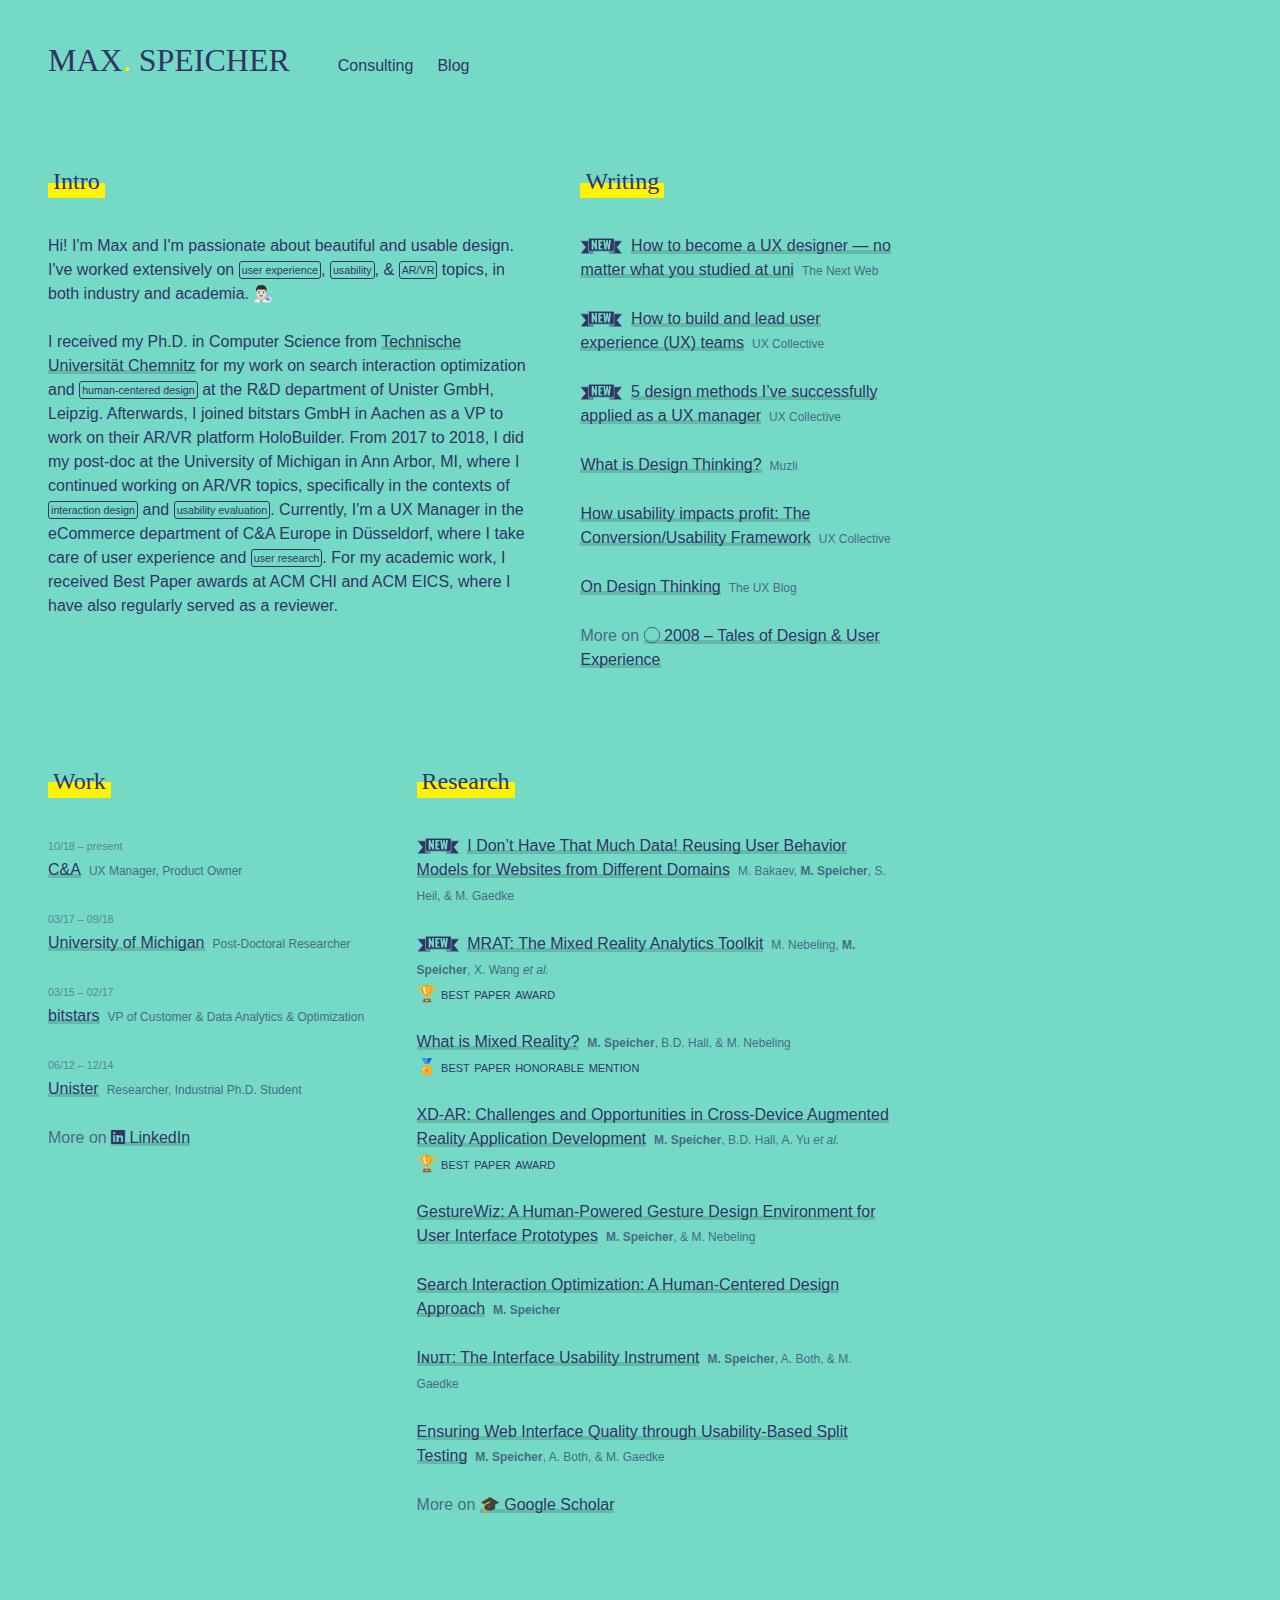
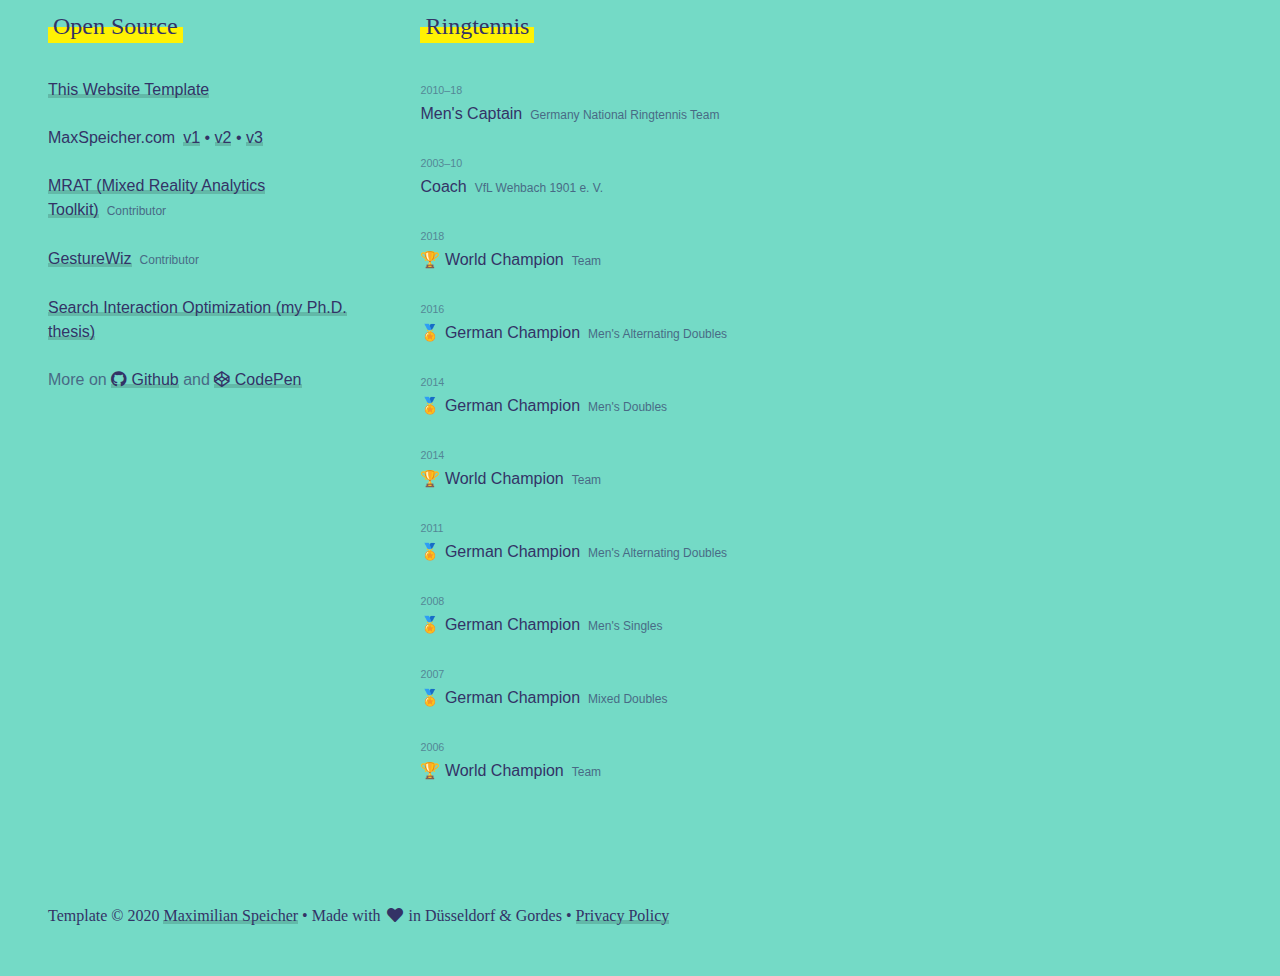
<file: index.html>
<!DOCTYPE html>

<html lang="en">
    <head>
        <title>Maximilian Speicher • Personal Website</title>
        <meta charset="UTF-8">
        <meta name="viewport" content="width=device-width, initial-scale=1">
        <meta name="description" content="Hi! I'm Max and I'm passionate about beautiful and usable design. I've worked extensively on user experience, usability, & AR/VR topics, in both industry and academia. 👨🏻‍🔬">
        <meta name="keywords" content="consulting, design thinking, research, usability, user experience" />
        <meta name="robots" content="index, follow" />

        <!-- Font Awesome -->
        <link href="fontawesome/css/all.min.css" type="text/css" rel="stylesheet">

        <link rel="stylesheet" type="text/css" href="main.css">
        <link rel="icon" type="image/png" href="M2.png">

        <!-- Load React. -->
        <!-- Note: when deploying, replace "development.js" with "production.min.js". -->
        <script src="react/react.development.js"></script>
        <script src="react/react-dom.development.js"></script>
        
        <script src="config.js"></script>
        <script src="components/init.js"></script>
        <script src="components/flags-and-icons.js"></script>
    </head>
    <body>
        <header></header>
        <script src="components/header.js"></script>
        <div id="main">
            <section class="column">
                <h2>Intro</h2>
                <p>
                    Hi! I'm Max and I'm passionate about beautiful and usable design.
                    I've worked extensively on
                    <span class="highlight-box">user experience</span>,
                    <span class="highlight-box">usability</span>, &
                    <span class="highlight-box">AR/VR</span> topics, in both industry and academia. 👨🏻‍🔬
                </p>
                <p>
                    I received my Ph.D. in Computer Science from
                    <a href="https://vsr.informatik.tu-chemnitz.de/" target="_blank">Technische Universität Chemnitz</a>
                    for my work on search interaction optimization and
                    <span class="highlight-box">human-centered design</span>
                    at the R&amp;D department of Unister GmbH, Leipzig.
                    Afterwards, I joined bitstars GmbH in Aachen as a VP to work on their AR/VR platform HoloBuilder.
                    From 2017 to 2018, I did my post-doc at the University of Michigan in Ann Arbor, MI, where I continued working on AR/VR topics, specifically in the contexts of
                    <span class="highlight-box">interaction design</span> and
                    <span class="highlight-box">usability evaluation</span>.
                    Currently, I'm a UX Manager in the eCommerce department of C&A Europe in Düsseldorf, where I take care of user experience and
                    <span class="highlight-box">user research</span>.
                    For my academic work, I received Best Paper awards at ACM CHI and ACM EICS, where I have also regularly served as a reviewer.
                </p>
            </section>
            <section class="column column--short">
                <h2>Writing</h2>
                <div id="writing"></div>
                <script src="components/writing.js"></script>
            </section>
            <section class="column column--short">
                <h2>Work</h2>
                <div id="work"></div>
                <script src="components/work.js"></script>
            </section>
            <section class="column">
                <h2>Research</h2>
                <div id="research"></div>
                <script src="components/research.js"></script>
            </section>
            <section class="column column--short">
                <h2>Open Source</h2>
                <div id="open-source"></div>
                <script src="components/open-source.js"></script>
            </section>
            <section class="column column--short">
                <h2>Ringtennis</h2>
                <div id="ringtennis"></div>
                <script src="components/ringtennis.js"></script>
            </section>
            <!-- <section class="column column--short">
                <h2>Other</h2>
                <div id="other"></div>
                <script src="components/other.js"></script>
            </section> -->
            <footer></footer>
            <script src="components/footer.js"></script>
        </div>
    </body>
</html>
</file>
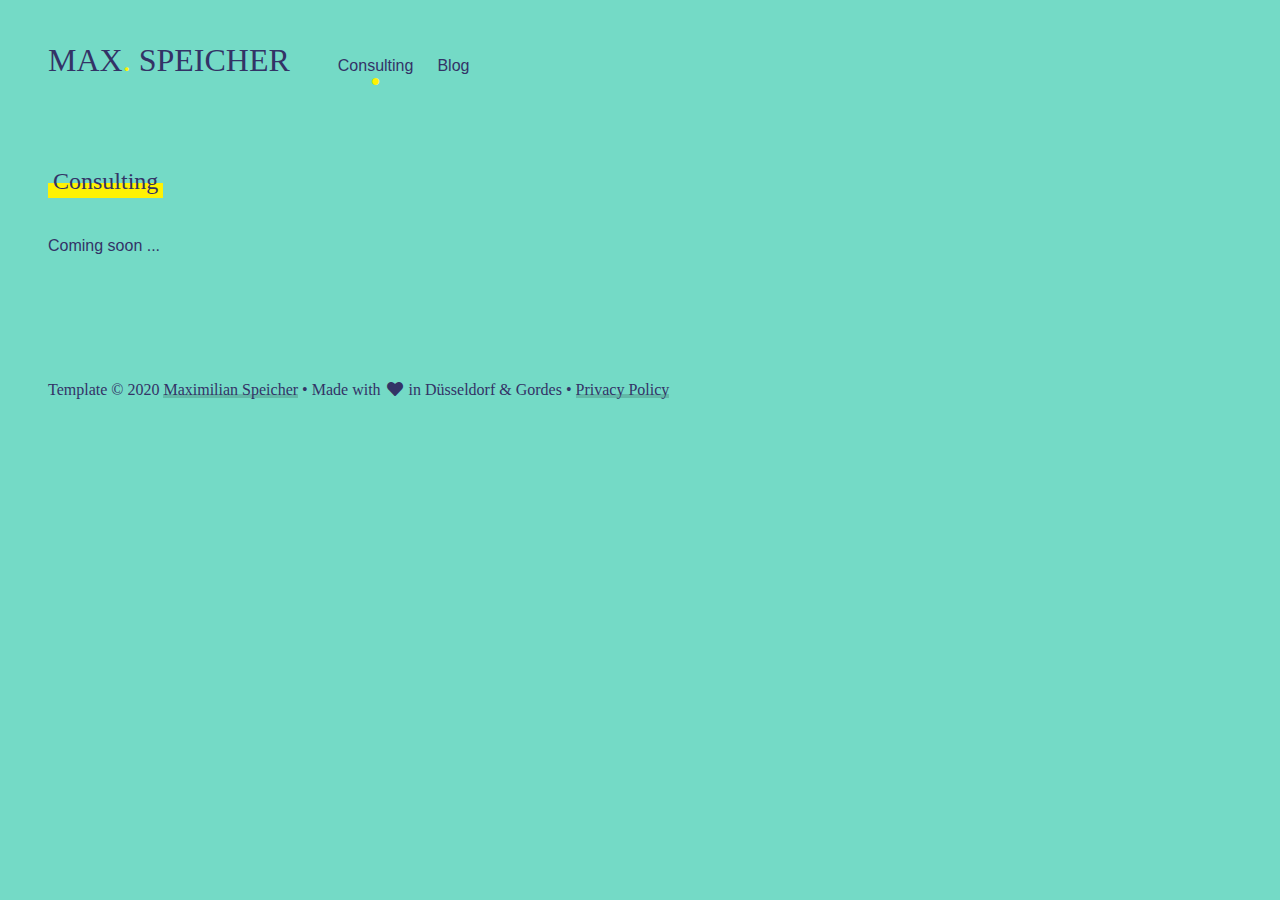
<file: consulting.html>
<!DOCTYPE html>

<html lang="en">
    <head>
        <title>Maximilian Speicher • Consulting</title>
        <meta charset="UTF-8">
        <meta name="viewport" content="width=device-width, initial-scale=1">
        <meta name="description" content="Hi! I'm Max and I'm passionate about beautiful and usable design. I've worked extensively on user experience, usability, & AR/VR topics, in both industry and academia. 👨🏻‍🔬">
        <meta name="keywords" content="consulting, design thinking, research, usability, user experience" />
        <meta name="robots" content="index, follow" />
        
        <!-- Font Awesome -->
        <link href="fontawesome/css/all.min.css" type="text/css" rel="stylesheet">

        <link rel="stylesheet" type="text/css" href="main.css">
        <link rel="icon" type="image/png" href="M2.png">

        <!-- Load React. -->
        <!-- Note: when deploying, replace "development.js" with "production.min.js". -->
        <script src="react/react.development.js"></script>
        <script src="react/react-dom.development.js"></script>
        
        <script src="config.js"></script>
        <script src="components/init.js"></script>
        <script src="components/flags-and-icons.js"></script>
    </head>
    <body>
        <header></header>
        <script src="components/header.js"></script>
        <div id="main">
            <section class="column">
                <h2>Consulting</h2>
                <p>Coming soon ...</p>
            </section>
            <footer></footer>
            <script src="components/footer.js"></script>
        </div>
    </body>
</html>
</file>
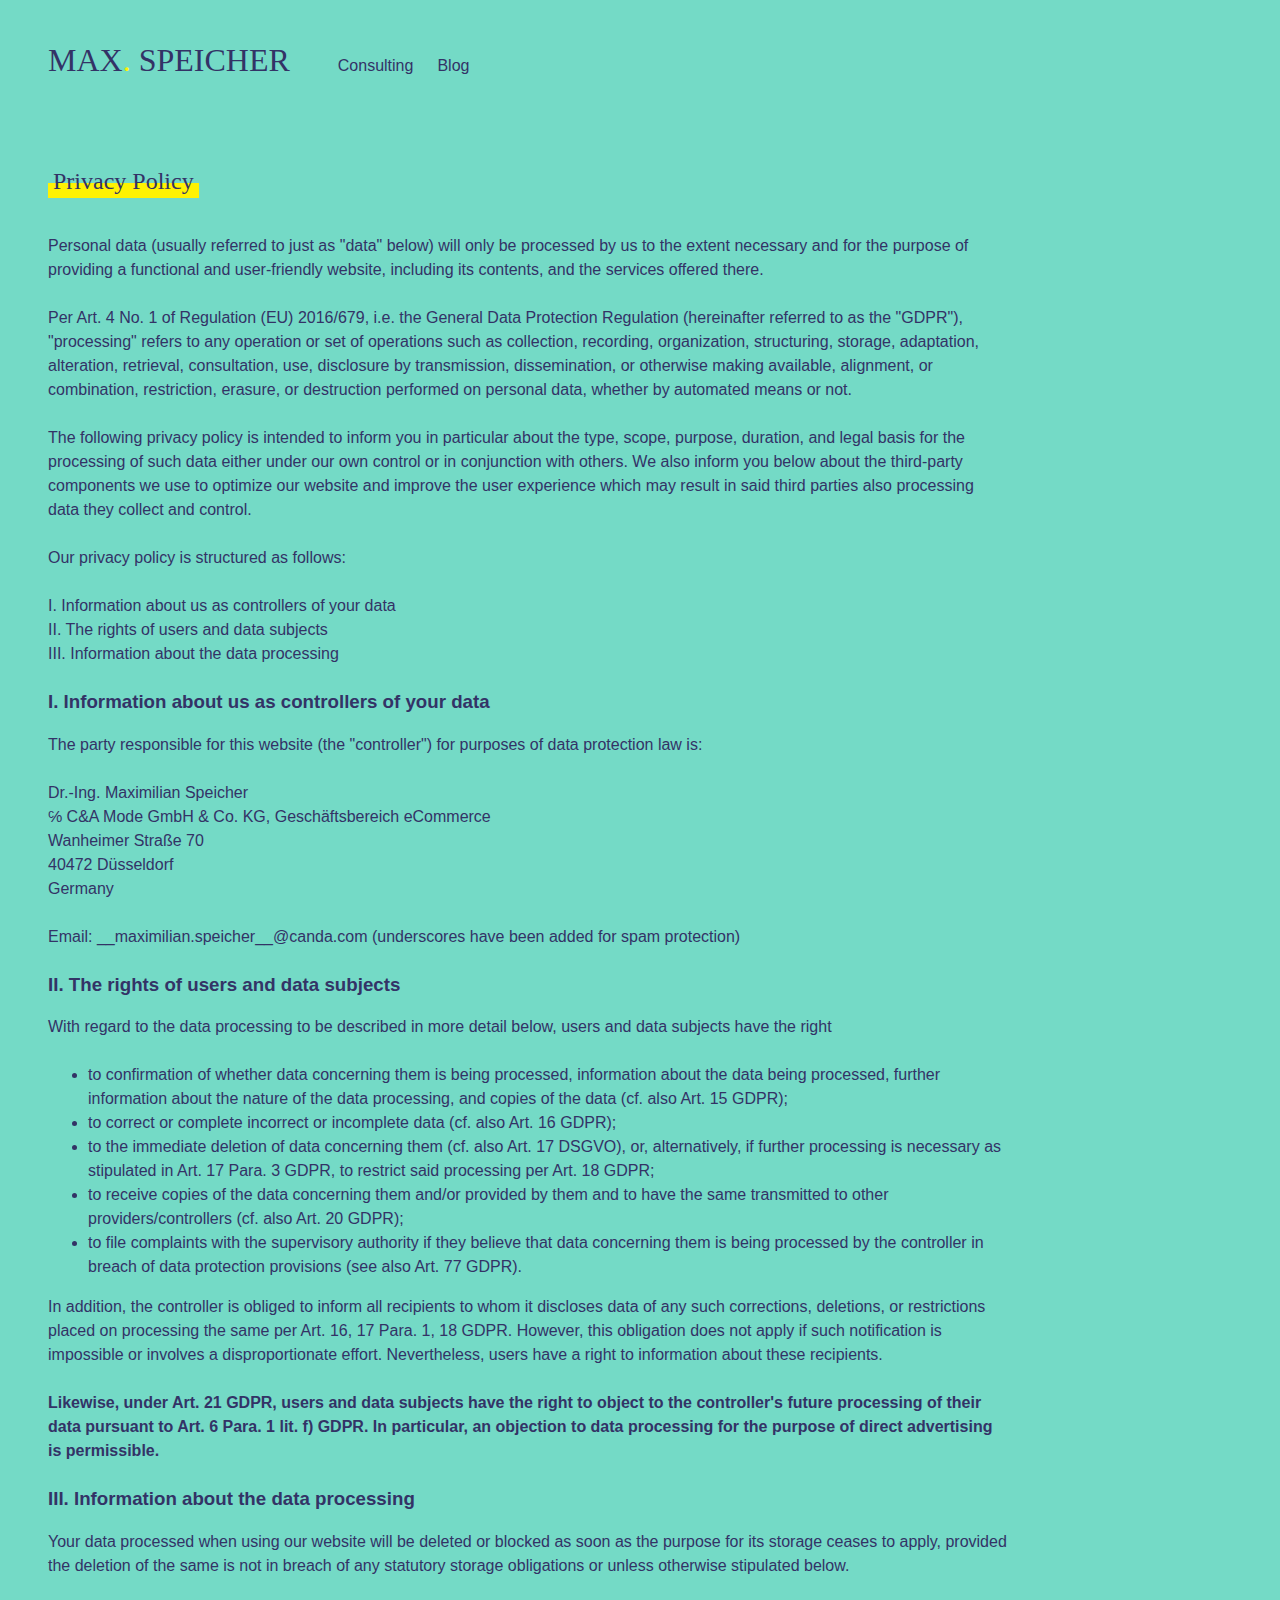
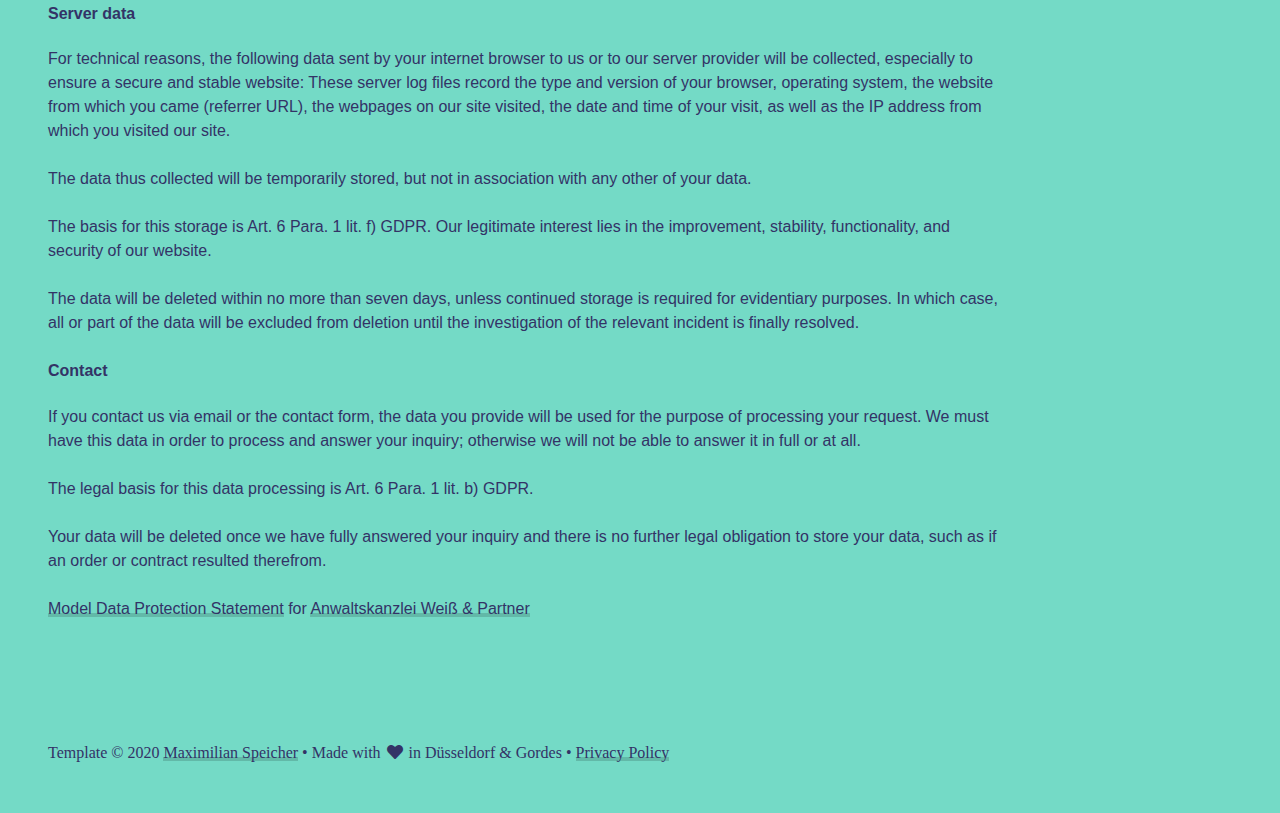
<file: privacy-policy.html>
<!DOCTYPE html>

<html lang="en">
    <head>
        <title>Maximilian Speicher • Privacy Policy</title>
        <meta charset="UTF-8">
        <meta name="viewport" content="width=device-width, initial-scale=1">
        <meta name="robots" content="noindex, nofollow" />

        <!-- Font Awesome -->
        <link href="fontawesome/css/all.min.css" type="text/css" rel="stylesheet">

        <link rel="stylesheet" type="text/css" href="main.css">
        <link rel="icon" type="image/png" href="M2.png">

        <!-- Load React. -->
        <!-- Note: when deploying, replace "development.js" with "production.min.js". -->
        <script src="react/react.development.js"></script>
        <script src="react/react-dom.development.js"></script>
        
        <script src="config.js"></script>
        <script src="components/init.js"></script>
        <script src="components/flags-and-icons.js"></script>
    </head>
    <body>
        <header></header>
        <script src="components/header.js"></script>
        <div id="main">
            <section class="column column--wide">
                <h2>Privacy Policy</h2>
                <p>Personal data (usually referred to just as "data" below) will only be processed by us to the extent necessary and for the purpose of providing a functional and user-friendly website, including its contents, and the services offered there.</p>
                <p>Per Art. 4 No. 1 of Regulation (EU) 2016/679, i.e. the General Data Protection Regulation (hereinafter referred to as the "GDPR"), "processing" refers to any operation or set of operations such as collection, recording, organization, structuring, storage, adaptation, alteration, retrieval, consultation, use, disclosure by transmission, dissemination, or otherwise making available, alignment, or combination, restriction, erasure, or destruction performed on personal data, whether by automated means or not.</p>
                <p>The following privacy policy is intended to inform you in particular about the type, scope, purpose, duration, and legal basis for the processing of such data either under our own control or in conjunction with others. We also inform you below about the third-party components we use to optimize our website and improve the user experience which may result in said third parties also processing data they collect and control.</p>
                <p>Our privacy policy is structured as follows:</p>
                <p>I. Information about us as controllers of your data<br>II. The rights of users and data subjects<br>III. Information about the data processing</p>
                <h3>I. Information about us as controllers of your data</h3>
                <p>The party responsible for this website (the "controller") for purposes of data protection law is:</p>
                <div id="contact-person"></div>
                <script src="components/privacy-policy.js"></script>
                <h3>II. The rights of users and data subjects</h3>
                <p>With regard to the data processing to be described in more detail below, users and data subjects have the right</p>
                <ul type="disc">
                <li>to confirmation of whether data concerning them is being processed, information about the data being processed, further information about the nature of the data processing, and copies of the data (cf. also Art. 15 GDPR);</li>
                <li>to correct or complete incorrect or incomplete data (cf. also Art. 16 GDPR);</li>
                <li>to the immediate deletion of data concerning them (cf. also Art. 17 DSGVO), or, alternatively, if further processing is necessary as stipulated in Art. 17 Para. 3 GDPR, to restrict said processing per Art. 18 GDPR;</li>
                <li>to receive copies of the data concerning them and/or provided by them and to have the same transmitted to other providers/controllers (cf. also Art. 20 GDPR);</li>
                <li>to file complaints with the supervisory authority if they believe that data concerning them is being processed by the controller in breach of data protection provisions (see also Art. 77 GDPR).</li>
                </ul>
                <p>In addition, the controller is obliged to inform all recipients to whom it discloses data of any such corrections, deletions, or restrictions placed on processing the same per Art. 16, 17 Para. 1, 18 GDPR. However, this obligation does not apply if such notification is impossible or involves a disproportionate effort. Nevertheless, users have a right to information about these recipients.</p>
                <p><strong>Likewise, under Art. 21 GDPR, users and data subjects have the right to object to the controller's future processing of their data pursuant to Art. 6 Para. 1 lit. f) GDPR. In particular, an objection to data processing for the purpose of direct advertising is permissible.</strong></p>
                <h3>III. Information about the data processing</h3>
                <p>Your data processed when using our website will be deleted or blocked as soon as the purpose for its storage ceases to apply, provided the deletion of the same is not in breach of any statutory storage obligations or unless otherwise stipulated below.</p>

                <h4>Server data</h4>
                <p>For technical reasons, the following data sent by your internet browser to us or to our server provider will be collected, especially to ensure a secure and stable website: These server log files record the type and version of your browser, operating system, the website from which you came (referrer URL), the webpages on our site visited, the date and time of your visit, as well as the IP address from which you visited our site.</p>
                <p>The data thus collected will be temporarily stored, but not in association with any other of your data.</p>
                <p>The basis for this storage is Art. 6 Para. 1 lit. f) GDPR. Our legitimate interest lies in the improvement, stability, functionality, and security of our website.</p>
                <p>The data will be deleted within no more than seven days, unless continued storage is required for evidentiary purposes. In which case, all or part of the data will be excluded from deletion until the investigation of the relevant incident is finally resolved.</p>

                <h4>Contact</h4>
                <p>If you contact us via email or the contact form, the data you provide will be used for the purpose of processing your request. We must have this data in order to process and answer your inquiry; otherwise we will not be able to answer it in full or at all.</p>
                <p>The legal basis for this data processing is Art. 6 Para. 1 lit. b) GDPR.</p>
                <p>Your data will be deleted once we have fully answered your inquiry and there is no further legal obligation to store your data, such as if an order or contract resulted therefrom.</p>

                <p><a href="https://www.ratgeberrecht.eu/leistungen/muster-datenschutzerklaerung.html" target="_blank" rel="noopener">Model Data Protection Statement</a> for <a href="https://www.ratgeberrecht.eu/" target="_blank">Anwaltskanzlei Weiß &amp; Partner</a></p>
            </section>

            <footer></footer>
            <script src="components/footer.js"></script>
        </div>
    </body>
</html>
</file>
<file: main.css>
:root {
    /* --background: #ffffff;
    --foreground: #fdc702;
    --highlight: #fff203; */

    --background: #74DAC6;
    --foreground: #333366;
    --highlight: #fff203;
    --link-highligt: rgba(0, 0, 0, .15);

    --sans-serif-font: "Helvetica Neue", Helvetica, Verdana, sans-serif;
    --serif-font: Georgia, 'Times New Roman', Times, serif;

    --global-margin: 3em;
}

@media only screen and (max-width: 480px) {
    :root {
        --global-margin: 1.5em;
    }
}

/**
 * HTML tags
 */

a {
    color: var(--foreground);
    text-decoration: none;
}

body {
    background-color: var(--background);
    color: var(--foreground);
    font-family: var(--sans-serif-font);
    font-weight: normal;
    line-height: 1.5em;
    margin: var(--global-margin) var(--global-margin) var(--global-margin) 0;
}

footer {
    clear: left;
    font-family: var(--serif-font);
    margin: var(--global-margin) 0 0 var(--global-margin);
}

header {
    margin: 0 0 var(--global-margin) var(--global-margin);
}

h1 {
    display: inline-block;
    font-family: var(--serif-font);
    font-size: 2em;
    margin: 0 calc(var(--global-margin) / 2) calc(var(--global-margin) / 4) 0;
    text-transform: uppercase;
    white-space: nowrap;
}

h1 a {
    border: 0;
    font-weight: lighter;
}
 
nav {
    display: inline-block;
}

nav a {
    margin-right: calc(var(--global-margin) / 2);
    padding-bottom: 5px;
    position: relative;
    text-decoration: none;
}

nav a:hover::after, nav a.current-page::after {
    bottom: 0;
    color: var(--highlight);
    content: '●';
    height: 45%;
    left: 0;
    position: absolute;
    right: 0;
    text-align: center;
    width: 100%;
    z-index: -1;
}

p {
    margin-block-end: 1.5em;
}

/**
 * classes
 */

.block {
    display: block;
}

.column {
    display: inline-block;
    margin: 0 0 var(--global-margin) var(--global-margin);
    max-width: 30em;
    vertical-align: top;
}

.column--short {
    max-width: 20em;
}

.column--wide {
    max-width: 60em;
}

@media only screen and (max-width: 49em) { /* 2 short columns + 3 * global margin */
    .column {
        margin: 0 0 var(--global-margin) var(--global-margin);
        max-width: 100%;
    }

    .column--short, .column--wide {
        max-width: 100%;
    }
}

.column h2 {
    display: inline-block;
    font-family: var(--serif-font);
    font-weight: normal;
    padding: 5px;
    position: relative;
}

.column h2::after {
    background-color: var(--highlight);
    bottom: 0;
    content: '';
    height: 45%;
    left: 0;
    position: absolute;
    right: 0;
    width: 100%;
    z-index: -1;
}

.highlight {
    color: var(--highlight);
}

.highlight-box {
    border: 1px var(--foreground) solid;
    border-radius: 3px;
    font-size: .67em;
    padding: 2px;
    vertical-align: bottom;
}

.inline-block {
    display: inline-block;
}

.lighter {
    opacity: .67;
}

.margin-right--inline {
    margin-right: .5em;
}

.rotate {
    display: inline-block;
    transform-origin: center;
    transition: all .5s;
}

.secondary {
    font-size: .75em;
    opacity: .67;
}

.small-caps {
    font-variant: small-caps;
    text-transform: lowercase;
}

.svg-fill--background {
    fill: var(--background);
}

.svg-fill--foreground {
    fill: var(--foreground);
}

.svg-stroke--background {
    stroke: var(--background);
}

.svg-stroke--foreground {
    stroke: var(--foreground);
}

.tertiary {
    font-size: .67em;
    opacity: .5;
}

/**
 * IDs
 */

#main a {
    box-shadow: inset 0 -.25em var(--link-highligt);
    padding-bottom: -.25em;
    position: relative;
    transition: all .2s;
}

#main a:hover {
    box-shadow: inset 0 -.75em var(--link-highligt);
}
</file>
